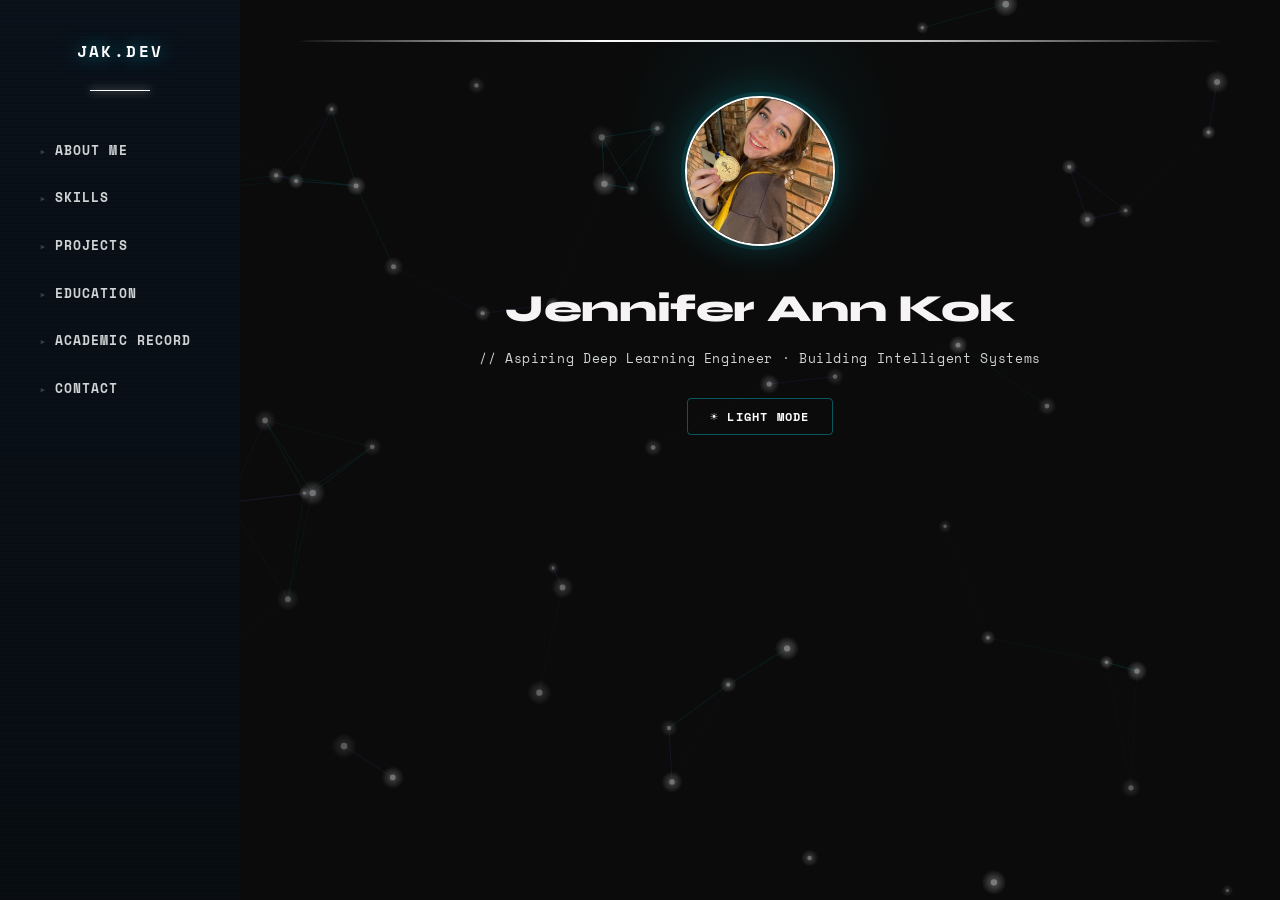
<file: index.html>
<!DOCTYPE html>
<html lang="en">
<head>
    <meta charset="UTF-8">
    <meta name="viewport" content="width=device-width, initial-scale=1.0">
    <title>Jennifer Ann Kok | Deep Learning Engineer Portfolio</title>
    <link rel="stylesheet" href="style.css">
    <style>
@media (max-width: 768px) {
  :root { --sidebar-w: 0px; }
  .layout { flex-direction: column; }
  .sidebar {
    position: fixed !important;
    top: 0; left: 0; right: 0;
    width: 100vw !important;
    height: 55px !important;
    flex-direction: row !important;
    align-items: center !important;
    padding: 0 0.8rem !important;
    border-right: none !important;
    border-bottom: 1px solid rgba(0,229,255,0.15) !important;
    overflow-x: auto !important;
    overflow-y: hidden !important;
  }
  .sidebar ul {
    flex-direction: row !important;
    flex-wrap: nowrap !important;
    gap: 5px !important;
  }
  .sidebar li {
    font-size: 0.6rem !important;
    padding: 5px 8px !important;
    white-space: nowrap !important;
  }
  .logo {
    margin-bottom: 0 !important;
    padding-bottom: 0 !important;
    border-bottom: none !important;
    margin-right: 0.8rem !important;
    font-size: 0.7rem !important;
    white-space: nowrap !important;
  }
  .content {
    margin-left: 0 !important;
    margin-top: 60px !important;
    max-width: 100% !important;
    padding: 1rem !important;
  }
}
</style>

</head>
<body>

<!-- Animated neural network background -->
<canvas id="neural-bg"></canvas>

<div class="layout">

    <!-- Sidebar -->
    <nav class="sidebar">
        <h2 class="logo">JAK.dev</h2>
        <ul>
            <li onclick="toggleSection('about')">About Me</li>
            <li onclick="toggleSection('skills')">Skills</li>
            <li onclick="toggleSection('projects')">Projects</li>
            <li onclick="toggleSection('education')">Education</li>
            <li onclick="toggleSection('academic-record')">Academic Record</li>
            <li onclick="toggleSection('contact')">Contact</li>
        </ul>
    </nav>

    <!-- Main Content -->
    <main class="content">

        <!-- Header -->
        <header>
            <img src="profile.png" alt="Profile Photo" class="profile-pic">
            <h1>Jennifer Ann Kok</h1>
            <p>// Aspiring Deep Learning Engineer · Building Intelligent Systems</p>
            <button id="mode-toggle">☀️ Light Mode</button>
        </header>

        <!-- About Me -->
        <section id="about">
            <h2>About Me</h2>
            <p>
                Born and raised on a farm in the Free State, I grew up with a deep curiosity about the world — one that has never stopped growing. I am a final year B.Sc. Data Science student at Eduvos, balancing a full-time on-campus degree with work every morning from 7:30am, and still maintaining an 83% average with distinction-level results across the majority of my modules. I believe that dedication matters more than circumstance, and my academic record reflects that.
            </p>
            <p>
                My faith as a Christian is the foundation of everything I do — it shapes my values, my compassion, and my drive to make a meaningful difference in the world. I thrive when I am busy. Idle time is not something I am comfortable with — I would rather be learning something, building something, or helping someone. Work is not a burden to me; it is where I come alive.
            </p>
            <p>
                My passions sit at the intersection of mathematics, neuroscience, and artificial intelligence. I am fascinated by the human brain — not just as a biological system, but as the ultimate blueprint for intelligent machines. My long-term goal is to become a deep learning engineer who understands the brain well enough to meaningfully replicate its intelligence in AI systems. I aim to pursue a neuroscience degree alongside my occupation as a Data Scientist to make that vision a reality.
            </p>
            <p>
                I am a lifelong learner in every sense — currently studying French, Dutch, and Russian, constantly working through courses beyond my degree, and always looking for the next challenge. I love animals deeply, and one day I hope to open a homeless shelter and give back to those who need it most. Family keeps me grounded: I have two little sisters and a brother who remind me every day why I work as hard as I do.
            </p>
            <p class="highlight">
                I do not just study data science — I live it, build with it, and push it further every single day.
            </p>
        </section>

        <!-- Skills -->
        <section id="skills">
            <h2>Technical Skills</h2>
            <div class="skills-icons">
                <div class="skill-icon" data-category="programming">🖥 Programming</div>
                <div class="skill-icon" data-category="data-science">📊 Data Science</div>
                <div class="skill-icon" data-category="ml">🤖 Machine Learning</div>
                <div class="skill-icon" data-category="computer">💻 Computer Literacy</div>
                <div class="skill-icon" data-category="tools">🛠 Tools & Systems</div>
                <div class="skill-icon" data-category="math">📐 Mathematics & Statistics</div>
            </div>
            <div class="skills-details">
                <div class="skills-category" id="programming">
                    <p>Python</p><p>R</p><p>SQL</p><p>C++</p><p>HTML</p><p>Bash</p>
                </div>
                <div class="skills-category" id="data-science">
                    <p>Pandas & NumPy</p><p>Data Cleaning</p><p>Feature Engineering</p><p>EDA</p><p>Data Visualization</p>
                </div>
                <div class="skills-category" id="ml">
                    <p>Scikit-Learn</p><p>Regression & Classification</p><p>Model Evaluation</p><p>Neural Networks</p><p>Basic Cognitive Neuroscience</p>
                </div>
                <div class="skills-category" id="computer">
                    <p>Microsoft Office Suite</p><p>Excel – Advanced Formulas, Pivot Tables</p><p>Command Prompt / Powershell</p>
                </div>
                <div class="skills-category" id="tools">
                    <p>Git & GitHub</p><p>Linux</p><p>VS Code / Jupyter Notebook / R Studio</p><p>Llama 2</p><p>Cisco Packet Tracer</p>
                </div>
                <div class="skills-category" id="math">
                    <p>Linear Algebra</p><p>Mathematical Modeling in Python</p><p>Calculus 1,2,3</p><p>Numerical Analysis</p><p>Statistical Inference</p><p>Quantitative Methods & Problem Solving</p><p>Quantum Mechanics Basics</p>
                </div>
            </div>
        </section>

        <!-- Projects -->
        <section id="projects">
            <h2>Projects</h2>
            <ul>
                <li>
                    <strong>Pay Calculator</strong> – A web-based tool to calculate my commission-based pay at work daily.
                    <a href="pay-calculator.html" class="calc-btn" target="_blank">Open Calculator</a>
                </li>
                <li>
                    <strong>Degree Predictor</strong> – AI model that predicts in which tertiary field a student would perform best based on high-school grades.
                </li>
            </ul>
        </section>

        <!-- Education -->
        <section id="education">
            <h2>Education</h2>
            <div class="edu-item">
                <h3>B.Sc. / Data Science</h3>
                <p>Eduvos | South Africa</p>
                <p>
                    Currently pursuing a Bachelor of Science in Data Science, focusing on applied Artificial Intelligence and Machine Learning.
                    Developed practical skills in Python, R, SQL, and data visualization while applying statistical and mathematical concepts to solve real-world problems.
                    Projects include predictive modeling, neural networks, and deep learning applications.
                </p>
            </div>
            <div class="edu-item">
                <h3>B.Sc. Actuarial & Financial Mathematics</h3>
                <p>University of Pretoria (Tuks) | Pretoria, South Africa | 2023</p>
                <p>
                    Admitted to one of South Africa's most competitive quantitative programs, I completed the first year with advanced coursework in probability, statistics, and financial mathematics.
                    This provided a strong analytical foundation. I then transitioned to Data Science to pursue my passion for Artificial Intelligence and Machine Learning.
                </p>
            </div>
        </section>

        <!-- Academic Record -->
        <section id="academic-record">
            <h2>Academic Record</h2>
            <p style="color:var(--text-muted); font-size:0.9rem; margin-bottom:1.2rem;">
                View my official academic record below or download the full PDF.
            </p>
            <iframe src="academicrecord.pdf" width="100%" height="600px" style="border:1px solid #1e2a3a; border-radius:8px;"></iframe>
            <a href="academicrecord.pdf" download class="download-btn">⬇ Download Academic Record</a>
        </section>

        <!-- Contact -->
        <section id="contact">
            <h2>Contact</h2>
            <p>Email: <a href="mailto:jk018885@gmail.com">jk018885@gmail.com</a></p>
            <p>GitHub: <a href="https://github.com/CodingBoo314159" target="_blank">github.com/CodingBoo314159</a></p>
            <p>LinkedIn: <a href="https://www.linkedin.com/in/jennifer-kok-933125264/" target="_blank">linkedin.com/in/jennifer-kok-933125264</a></p>
            <p>Cell: +27 768517303</p>
        </section>

    </main>
</div>

<script>
// ── Section toggle ──
function toggleSection(id) {
    const sections = document.querySelectorAll("main section");
    sections.forEach(section => {
        section.style.display = section.id === id ? 'block' : 'none';
    });
}

// ── Dark / Light mode toggle ──
const toggleButton = document.getElementById("mode-toggle");
toggleButton.addEventListener("click", () => {
    document.body.classList.toggle("dark-mode");
    toggleButton.textContent = document.body.classList.contains("dark-mode") ? "🌑 Neural Mode" : "☀️ Light Mode";
});
</script>

<script>
// ── Neural Network Canvas Animation ──
(function() {
    const canvas = document.getElementById('neural-bg');
    const ctx = canvas.getContext('2d');

    let W, H, animFrame;
    let nodes = [];

    const NODE_COUNT = 60;
    const CONNECTION_DIST = 160;

    // ── Mouse tracking ──
    let mouse = { x: null, y: null };
    window.addEventListener('mousemove', e => {
        mouse.x = e.clientX;
        mouse.y = e.clientY;
    });

    function resize() {
        // FIX: cancel animation before resizing to prevent mid-frame canvas wipe
        cancelAnimationFrame(animFrame);
        W = canvas.width  = window.innerWidth;
        H = canvas.height = window.innerHeight;
        // restart after resize
        animFrame = requestAnimationFrame(draw);
    }

    function randBetween(a, b) { return a + Math.random() * (b - a); }

    function initNodes() {
        nodes = Array.from({ length: NODE_COUNT }, () => ({
            x: Math.random() * W,
            y: Math.random() * H,
            vx: randBetween(-0.3, 0.3),
            vy: randBetween(-0.3, 0.3),
            r: randBetween(1.5, 3.5),
            pulseT: Math.random() * Math.PI * 2,
            pulseSpeed: randBetween(0.005, 0.018),
            type: Math.random() > 0.4 ? 'node' : 'synapse'
        }));
    }

    // Pulses travelling along edges
    const pulses = [];
    function spawnPulse() {
        if (pulses.length > 30) return;
        const a = nodes[Math.floor(Math.random() * nodes.length)];
        const b = nodes[Math.floor(Math.random() * nodes.length)];
        if (a === b) return;
        const dx = b.x - a.x, dy = b.y - a.y;
        if (Math.sqrt(dx * dx + dy * dy) < CONNECTION_DIST) {
            pulses.push({ a, b, t: 0, speed: randBetween(0.008, 0.022) });
        }
    }

    function draw() {
        // FIX: always use canvas.width/height, not W/H which may be stale
        ctx.clearRect(0, 0, canvas.width, canvas.height);

        // Move nodes
        nodes.forEach(n => {
            n.x += n.vx;
            n.y += n.vy;
            if (n.x < 0 || n.x > W) n.vx *= -1;
            if (n.y < 0 || n.y > H) n.vy *= -1;
            n.pulseT += n.pulseSpeed;

            // Cursor attraction
            if (mouse.x != null) {
                const dx = mouse.x - n.x;
                const dy = mouse.y - n.y;
                const dist = Math.sqrt(dx * dx + dy * dy);
                if (dist < 200) {
                    n.x += dx * 0.002;
                    n.y += dy * 0.002;
                }
            }
        });

        // Draw connections
        for (let i = 0; i < nodes.length; i++) {
            for (let j = i + 1; j < nodes.length; j++) {
                const a = nodes[i], b = nodes[j];
                const dx = b.x - a.x, dy = b.y - a.y;
                const dist = Math.sqrt(dx * dx + dy * dy);
                if (dist < CONNECTION_DIST) {
                    const alpha = (1 - dist / CONNECTION_DIST) * 0.6;
                    ctx.strokeStyle = a.type === 'node'
                        ? `rgba(0,229,255,${alpha})`
                        : `rgba(123,95,255,${alpha})`;
                    ctx.lineWidth = 0.6;
                    ctx.beginPath();
                    ctx.moveTo(a.x, a.y);
                    ctx.lineTo(b.x, b.y);
                    ctx.stroke();
                }
            }
        }

        // Draw cursor connections
        if (mouse.x != null) {
            nodes.forEach(n => {
                const dx = mouse.x - n.x;
                const dy = mouse.y - n.y;
                const dist = Math.sqrt(dx * dx + dy * dy);
                if (dist < 180) {
                    ctx.beginPath();
                    ctx.moveTo(n.x, n.y);
                    ctx.lineTo(mouse.x, mouse.y);
                    ctx.strokeStyle = `rgba(255,255,255,${(1 - dist / 180) * 0.5})`;
                    ctx.lineWidth = 0.8;
                    ctx.stroke();
                }
            });
        }

        // FIX: define pulseGlow locally so pulse drawing never uses undefined 'glow'
        for (let i = pulses.length - 1; i >= 0; i--) {
            const p = pulses[i];
            p.t += p.speed;
            if (p.t >= 1) { pulses.splice(i, 1); continue; }
            const px = p.a.x + (p.b.x - p.a.x) * p.t;
            const py = p.a.y + (p.b.y - p.a.y) * p.t;
            const pulseGlow = Math.sin(p.t * Math.PI); // fade in then out
            const grad = ctx.createRadialGradient(px, py, 0, px, py, 6);
            grad.addColorStop(0, `rgba(255,255,255,${0.25 + pulseGlow * 0.5})`);
            grad.addColorStop(1, `rgba(255,255,255,0)`);
            ctx.fillStyle = grad;
            ctx.beginPath();
            ctx.arc(px, py, 6, 0, Math.PI * 2);
            ctx.fill();
        }

        // Draw nodes
        nodes.forEach(n => {
            const glow = (Math.sin(n.pulseT) + 1) / 2;
            const baseColor = '255,255,255';
            // Outer glow
            const grad = ctx.createRadialGradient(n.x, n.y, 0, n.x, n.y, n.r * 4);
            grad.addColorStop(0, `rgba(${baseColor},${0.3 + glow * 0.4})`);
            grad.addColorStop(1, `rgba(${baseColor},0)`);
            ctx.fillStyle = grad;
            ctx.beginPath();
            ctx.arc(n.x, n.y, n.r * 4, 0, Math.PI * 2);
            ctx.fill();
            // Core dot
            ctx.fillStyle = `rgba(255,255,255,${0.6 + glow * 0.4})`;
            ctx.beginPath();
            ctx.arc(n.x, n.y, n.r, 0, Math.PI * 2);
            ctx.fill();
        });

        // Spawn pulses occasionally
        if (Math.random() < 0.04) spawnPulse();

        animFrame = requestAnimationFrame(draw);
    }

    // FIX: debounce resize so it doesn't fire 30 times while dragging window edge
    let resizeTimer;
    window.addEventListener('resize', () => {
        clearTimeout(resizeTimer);
        resizeTimer = setTimeout(resize, 100);
    });

    resize();
    initNodes();
    draw();
})();
</script>

<script src="script.js"></script>
</body>
</html>
<script src="script.js"></script>
</body>
</html>
</file>
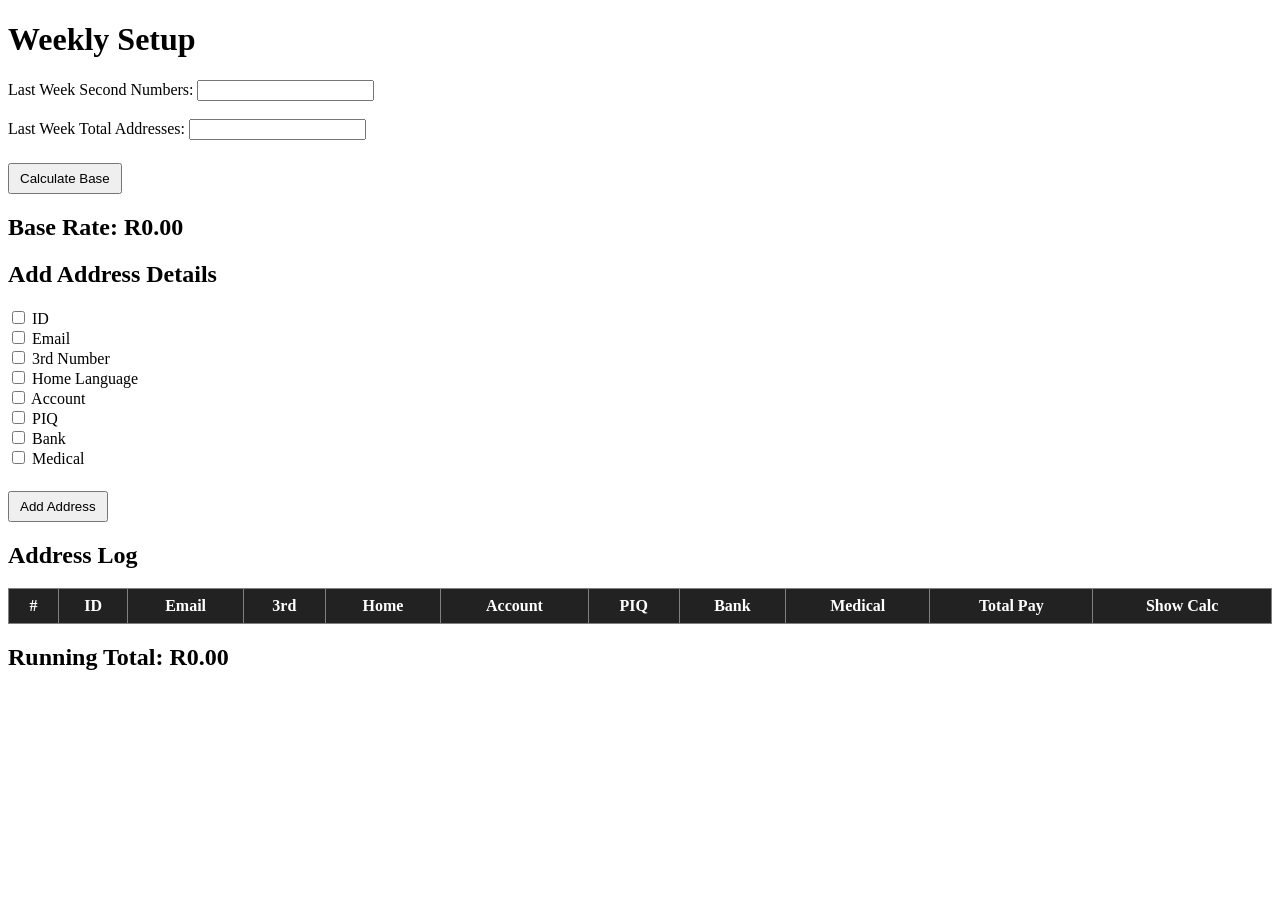
<file: pay-calculator.html>
<!DOCTYPE html>
<html>
<head>
    <meta charset="UTF-8">
    <title>Pay Calculator</title>
    <link rel="stylesheet" href="calculator.css".css">
</head>
<body>

<h1>Weekly Setup</h1>

<label>Last Week Second Numbers:
<input type="number" id="priorSecond">
</label><br><br>

<label>Last Week Total Addresses:
<input type="number" id="priorAddies">
</label><br><br>

<button onclick="calculateBase()">Calculate Base</button>

<h2>Base Rate: R<span id="baseRate">0.00</span></h2>

<h2>Add Address Details</h2>

<label><input type="checkbox" id="id"> ID</label><br>
<label><input type="checkbox" id="email"> Email</label><br>
<label><input type="checkbox" id="third"> 3rd Number</label><br>
<label><input type="checkbox" id="home"> Home Language</label><br>
<label><input type="checkbox" id="account"> Account</label><br>
<label><input type="checkbox" id="piq"> PIQ</label><br>
<label><input type="checkbox" id="bank"> Bank</label><br>
<label><input type="checkbox" id="medical"> Medical</label><br><br>

<button onclick="addAddress()">Add Address</button>

<h2>Address Log</h2>

<table border="1" id="addressTable">
    <thead>
        <tr>
            <th>#</th>
            <th>ID</th>
            <th>Email</th>
            <th>3rd</th>
            <th>Home</th>
            <th>Account</th>
            <th>PIQ</th>
            <th>Bank</th>
            <th>Medical</th>
            <th>Total Pay</th>
            <th>Show Calc</th>
        </tr>
    </thead>
    <tbody>
    </tbody>
</table>

<h2>Running Total: R<span id="runningTotal">0.00</span></h2>

<script src="calculator.js"></script>
</body>
</html>
</file>
<file: style.css>
/* ============================================
   Jennifer Ann Kok — Neural Network Theme
   Deep dark substrate · Synaptic glow · Bio-electric accents
   ============================================ */

@import url('https://fonts.googleapis.com/css2?family=Space+Mono:wght@400;700&family=Syne:wght@400;600;700;800&display=swap');

:root {
  --bg:           #0b0b0b;
  --bg2:          #170d0d;
  --surface:      #e5ff00;

  --node:         #fdfcfd;
  --node-glow:    rgba(0,229,255,0.18);
  --synapse:      #c5c5c6;
  --synapse-glow: rgba(123,95,255,0.15);
  --fire:         #ff87ad;
  --text:         #fafdff;
  --text-muted:   #d1d4d5;
  --text-dim:     #304050;
  --link:         #00e5ff;
  --radius-sm:    6px;
  --radius-md:    12px;
  --radius-lg:    20px;
  --sidebar-w:    240px;
}

*, *::before, *::after { box-sizing: border-box; margin: 0; padding: 0; }

body {
  font-family: 'Syne', sans-serif;
  background-color: var(--bg);
  color: var(--text);
  line-height: 1.65;
  font-size: 1rem;
  cursor: default;
}

/* ── Animated neural network canvas background ── */
#neural-bg {
  position: fixed;
  top: 0; left: 0;
  width: 100%; height: 100%;
  z-index: 0;
  pointer-events: none;
  opacity: 0.45;
}

/* ── Layout ── */
.layout {
  display: flex;
  position: relative;
  z-index: 1;
}

/* ── Sidebar ── */
.sidebar {
  width: var(--sidebar-w);
  height: 100vh;
  background: linear-gradient(180deg, #0a0f18 0%, #080b10 100%);
  border-right: 1px solid var(--card-border);
  padding: 2.4rem 1.4rem;
  position: fixed;
  top: 0; left: 0;
  display: flex;
  flex-direction: column;
  overflow-y: auto;
  z-index: 100;
}

/* Sidebar scanline effect */
.sidebar::before {
  content: '';
  position: absolute;
  inset: 0;
  background: repeating-linear-gradient(
    0deg,
    transparent,
    transparent 2px,
    rgba(0,229,255,0.013) 2px,
    rgba(0,229,255,0.013) 4px
  );
  pointer-events: none;
}

.logo {
  font-family: 'Space Mono', monospace;
  font-size: 1rem;
  font-weight: 700;
  text-align: center;
  margin-bottom: 2.4rem;
  color: var(--node);
  letter-spacing: 0.15em;
  text-transform: uppercase;
  padding-bottom: 1.6rem;
  border-bottom: 1px solid var(--card-border);
  text-shadow: 0 0 18px rgba(0,229,255,0.6);
  position: relative;
}

.logo::after {
  content: '';
  position: absolute;
  bottom: -1px; left: 50%;
  transform: translateX(-50%);
  width: 60px; height: 1px;
  background: var(--node);
  box-shadow: 0 0 8px var(--node);
}

.sidebar ul { list-style: none; padding: 0; display: flex; flex-direction: column; gap: 4px; }

.sidebar li {
  padding: 10px 16px;
  cursor: pointer;
  border-radius: var(--radius-sm);
  font-size: 0.82rem;
  font-weight: 600;
  letter-spacing: 0.08em;
  text-transform: uppercase;
  color: var(--text-muted);
  transition: all 0.2s;
  border: 1px solid transparent;
  position: relative;
  font-family: 'Space Mono', monospace;
}

.sidebar li::before {
  content: '▸';
  margin-right: 8px;
  font-size: 0.7rem;
  color: var(--text-dim);
  transition: color 0.2s;
}

.sidebar li:hover {
  color: var(--node);
  border-color: rgba(0,229,255,0.2);
  background: rgba(0,229,255,0.05);
  text-shadow: 0 0 12px rgba(0,229,255,0.4);
}
.sidebar li:hover::before { color: var(--node); }

/* ── Main Content ── */
.content {
  margin-left: var(--sidebar-w);
  padding: 2.5rem 3rem 5rem;
  width: 100%;
  max-width: calc(100% - var(--sidebar-w));
}

/* ── Header ── */
header {
  text-align: center;
  margin-bottom: 3rem;
  padding: 3.5rem 2rem 3rem;
  background: var(--card);
  border-radius: var(--radius-lg);
  border: 1px solid var(--card-border);
  position: relative;
  overflow: hidden;
}

/* Header top glow bar */
header::before {
  content: '';
  position: absolute;
  top: 0; left: 0; right: 0;
  height: 2px;
  background: linear-gradient(90deg, transparent, var(--node), var(--synapse), transparent);
  animation: scanline 3s ease-in-out infinite;
}

@keyframes scanline {
  0%,100% { opacity: 0.4; }
  50% { opacity: 1; }
}

/* Radial glow behind profile */
header::after {
  content: '';
  position: absolute;
  top: -60px; left: 50%;
  transform: translateX(-50%);
  width: 300px; height: 300px;
  background: radial-gradient(circle, rgba(0,229,255,0.07) 0%, transparent 70%);
  pointer-events: none;
}

.profile-pic {
  width: 150px;
  height: 150px;
  object-fit: cover;
  border-radius: 50%;
  border: 2px solid var(--node);
  box-shadow: 0 0 0 4px rgba(0,229,255,0.1), 0 0 40px rgba(0,229,255,0.2);
  margin-bottom: 1.4rem;
  position: relative;
  z-index: 1;
  animation: pulse-ring 4s ease-in-out infinite;
}

@keyframes pulse-ring {
  0%,100% { box-shadow: 0 0 0 4px rgba(0,229,255,0.1), 0 0 40px rgba(0,229,255,0.15); }
  50%      { box-shadow: 0 0 0 8px rgba(0,229,255,0.06), 0 0 60px rgba(0,229,255,0.25); }
}

header h1 {
  font-family: 'Syne', sans-serif;
  font-size: 2.4rem;
  font-weight: 800;
  color: #f7f4f6;
  margin-bottom: 0.5rem;
  letter-spacing: -0.01em;
  position: relative; z-index: 1;
}

header p {
  color: var(--text-muted);
  font-size: 0.95rem;
  font-weight: 400;
  margin-bottom: 1.8rem;
  font-family: 'Space Mono', monospace;
  font-size: 0.8rem;
  letter-spacing: 0.05em;
  position: relative; z-index: 1;
}

#mode-toggle {
  background: transparent;
  color: var(--node);
  border: 1px solid rgba(0,229,255,0.35);
  border-radius: 4px;
  padding: 8px 22px;
  font-family: 'Space Mono', monospace;
  font-size: 0.78rem;
  font-weight: 700;
  letter-spacing: 0.1em;
  cursor: pointer;
  transition: all 0.2s;
  text-transform: uppercase;
  position: relative; z-index: 1;
}
#mode-toggle:hover {
  background: rgba(0,229,255,0.08);
  box-shadow: 0 0 16px rgba(0,229,255,0.2);
}

/* ── Sections ── */
section {
  display: none;
  background: var(--card);
  padding: 2.2rem 2.4rem;
  margin-bottom: 1.5rem;
  border-radius: var(--radius-md);
  border: 1px solid var(--card-border);
  position: relative;
  overflow: hidden;
  animation: fadeUp 0.3s ease both;
}

@keyframes fadeUp {
  from { opacity: 0; transform: translateY(10px); }
  to   { opacity: 1; transform: translateY(0); }
}

/* Left accent bar on sections */
section::before {
  content: '';
  position: absolute;
  left: 0; top: 0; bottom: 0;
  width: 2px;
  background: linear-gradient(180deg, var(--node), var(--synapse));
  box-shadow: 0 0 12px rgba(0,229,255,0.4);
}

/* Section h2 — monospace label */
section > h2:first-child {
  font-family: 'Space Mono', monospace;
  font-size: 0.78rem;
  font-weight: 700;
  letter-spacing: 0.18em;
  text-transform: uppercase;
  color: var(--node);
  text-shadow: 0 0 12px rgba(0,229,255,0.5);
  margin-bottom: 1.8rem;
  padding-bottom: 0.8rem;
  border-bottom: 1px solid var(--card-border);
  display: flex;
  align-items: center;
  gap: 10px;
}
section > h2:first-child::before {
  content: '//';
  color: var(--text-dim);
  font-size: 0.9em;
}

/* ── Links ── */
a { color: var(--link); text-decoration: none; font-weight: 500; transition: text-shadow 0.2s; }
a:hover { text-shadow: 0 0 10px rgba(0,229,255,0.5); text-decoration: none; }

/* ── Download Button ── */
.download-btn {
  display: inline-block;
  padding: 10px 26px;
  background: transparent;
  color: var(--node);
  border: 1px solid var(--node);
  border-radius: 4px;
  text-decoration: none;
  font-family: 'Space Mono', monospace;
  font-weight: 700;
  font-size: 0.78rem;
  letter-spacing: 0.1em;
  text-transform: uppercase;
  transition: all 0.2s;
  margin-top: 1rem;
}
.download-btn:hover {
  background: rgba(0,229,255,0.08);
  box-shadow: 0 0 20px rgba(0,229,255,0.25);
  text-shadow: 0 0 8px rgba(0,229,255,0.6);
  color: var(--node);
  text-decoration: none;
}

/* ── About ── */
#about { max-width: 860px; }
#about p { line-height: 1.8; margin-bottom: 1.2rem; font-size: 0.97rem; color: var(--text); }
#about .highlight {
  font-weight: 600;
  font-size: 0.95rem;
  color: var(--fire);
  border-left: 2px solid var(--fire);
  padding: 0.8rem 1.2rem;
  margin-top: 1.5rem;
  background: rgba(0,255,200,0.04);
  border-radius: 0 var(--radius-sm) var(--radius-sm) 0;
  font-family: 'Space Mono', monospace;
  letter-spacing: 0.02em;
  text-shadow: 0 0 12px rgba(0,255,200,0.3);
}

/* ── Skills ── */
#skills { max-width: 1000px; }
.skills-icons { display: flex; flex-wrap: wrap; gap: 10px; margin-bottom: 20px; }

.skill-icon {
  cursor: pointer;
  padding: 8px 18px;
  border-radius: 4px;
  background: rgba(123,95,255,0.08);
  color: var(--synapse);
  font-weight: 700;
  font-size: 0.8rem;
  border: 1px solid rgba(247, 247, 250, 0.3);
  transition: all 0.2s;
  font-family: 'Space Mono', monospace;
  letter-spacing: 0.05em;
}
.skill-icon:hover {
  background: rgba(123,95,255,0.18);
  border-color: var(--synapse);
  box-shadow: 0 0 16px rgba(123,95,255,0.3);
  text-shadow: 0 0 8px rgba(241, 240, 245, 0.6);
  color: #fff;
}

.skills-details .skills-category {
  display: none;
  margin-top: 14px;
  padding: 1.4rem 1.6rem;
  background: rgba(0,0,0,0.3);
  border-radius: var(--radius-sm);
  border: 1px solid var(--card-border);
  border-left: 2px solid var(--synapse);
}
.skills-details .skills-category p {
  margin: 4px 0;
  font-size: 0.875rem;
  color: var(--text);
  padding: 5px 0;
  border-bottom: 1px solid rgba(255,255,255,0.04);
  font-family: 'Space Mono', monospace;
}
.skills-details .skills-category p:last-child { border-bottom: none; }
.skills-details .skills-category p::before {
  content: '→ ';
  color: var(--node);
  font-size: 0.75em;
}

/* ── Education ── */
.edu-item {
  margin-bottom: 1.6rem;
  padding: 1.4rem 1.6rem;
  background: rgba(0,0,0,0.25);
  border-radius: var(--radius-sm);
  border: 1px solid var(--card-border);
  border-top: 1px solid rgba(0,229,255,0.15);
  transition: border-color 0.2s;
}
.edu-item:hover { border-color: rgba(0,229,255,0.3); }
.edu-item:last-child { margin-bottom: 0; }
.edu-item h3 {
  font-family: 'Syne', sans-serif;
  font-size: 1rem;
  font-weight: 700;
  color: #fff;
  margin-bottom: 0.3rem;
}
.edu-item p:first-of-type {
  color: var(--node);
  font-weight: 600;
  font-size: 0.8rem;
  margin-bottom: 0.7rem;
  font-family: 'Space Mono', monospace;
  letter-spacing: 0.04em;
}
.edu-item p { font-size: 0.9rem; color: var(--text-muted); line-height: 1.65; }

/* ── Projects ── */
#projects ul { list-style: none; padding: 0; display: flex; flex-direction: column; gap: 14px; }
#projects li {
  padding: 1.2rem 1.4rem;
  background: rgba(0,0,0,0.25);
  border: 1px solid var(--card-border);
  border-radius: var(--radius-sm);
  font-size: 0.93rem;
  transition: border-color 0.2s, background 0.2s;
}
#projects li:hover {
  border-color: rgba(123,95,255,0.4);
  background: rgba(123,95,255,0.04);
}
#projects li strong { color: var(--fire); font-weight: 700; }

a.calc-btn {
  display: inline-block;
  background: transparent;
  color: var(--node);
  border: 1px solid rgba(0,229,255,0.4);
  padding: 4px 12px;
  border-radius: 4px;
  text-decoration: none;
  font-weight: 700;
  font-size: 0.75rem;
  margin-left: 10px;
  font-family: 'Space Mono', monospace;
  letter-spacing: 0.06em;
  transition: all 0.2s;
}
a.calc-btn:hover {
  background: rgba(0,229,255,0.08);
  box-shadow: 0 0 12px rgba(0,229,255,0.2);
  text-decoration: none;
  color: var(--node);
}

/* ── Contact ── */
#contact p { margin-bottom: 0.9rem; font-size: 0.93rem; font-family: 'Space Mono', monospace; font-size: 0.82rem; }

/* ── Light mode (inverted) ── */
body.dark-mode {
  /* "dark mode" toggle becomes a warm light mode as contrast option */
  --bg:           #f0ede8;
  --bg2:          #e8e4de;
  --surface:      #e0dbd4;
  --card:         #b5ad9a;
  --card-border:  #d0c8be;
  --node:         #8e7e5e;
  --node-glow:    rgba(26,107,122,0.12);
  --synapse:      #5a3fa0;
  --fire:         #f7faf9;
  --text:         #1a1a1a;
  --text-muted:   #5a5a5a;
  --text-dim:     #a0a0a0;
  --link:         #1a6b7a;
}

body.dark-mode .sidebar {
  background: linear-gradient(180deg, #d8d2c8 0%, #ccc6bc 100%);
  border-right-color: var(--card-border);
}
body.dark-mode .sidebar li { color: #6a6058; }
body.dark-mode .sidebar li:hover { color: var(--node); background: rgba(26,107,122,0.06); }
body.dark-mode #neural-bg { opacity: 0.08; }
body.dark-mode .logo {
  text-shadow: none;
}

body.dark-mode section::before {
  box-shadow: none;
  background: linear-gradient(180deg, var(--node), var(--synapse));
}

body.dark-mode .profile-pic {
  box-shadow: none;
  animation: none;
  border-color: var(--node);
}

body.dark-mode header::before {
  display: none;
}

body.dark-mode .skill-icon:hover {
  box-shadow: none;
  text-shadow: none;
}

body.dark-mode .download-btn:hover {
  box-shadow: none;
  text-shadow: none;
}

body.dark-mode a:hover {
  text-shadow: none;
}

body.dark-mode #mode-toggle:hover {
  box-shadow: none;
}
body.dark-mode section > h2:first-child {
  text-shadow: none;
}

body.dark-mode section::before {
  box-shadow: none;
}
body.dark-mode .skill-icon {
  color: #7a6a58;
  border-color: rgba(122, 106, 88, 0.4);
  background: rgba(122, 106, 88, 0.08);
}
body.dark-mode nav.sidebar li.active,
body.dark-mode nav.sidebar li:focus,
body.dark-mode nav.sidebar li:active {
  color: #4a3a2a !important;
  background: rgba(122, 106, 88, 0.15) !important;
  border-color: rgba(74, 58, 42, 0.4) !important;
  box-shadow: none !important;
  text-shadow: none !important;
}

body.dark-mode nav.sidebar li:hover {
  color: #4a3a2a !important;
  background: rgba(122, 106, 88, 0.12) !important;
  border-color: rgba(74, 58, 42, 0.3) !important;
  box-shadow: none !important;
  text-shadow: none !important;
}
body.dark-mode #mode-toggle {
  color: #4a3a2a;
  border-color: rgba(74, 58, 42, 0.4);
}

body.dark-mode #mode-toggle:hover {
  color: #4a3a2a;
  background: rgba(122, 106, 88, 0.15);
  border-color: rgba(74, 58, 42, 0.6);
  box-shadow: none;
}
body.dark-mode #about .highlight {
  color: #4a3a2a;
  border-left-color: #7a6a58;
  background: rgba(122, 106, 88, 0.1);
  text-shadow: none;
}
body.dark-mode .skill-icon:hover {
  color: #ffffff;
  border-color: rgba(74, 58, 42, 0.6);
  background: 7a6a58(122, 106, 88, 0.15);
  box-shadow: none;
  text-shadow: none;
}
body.dark-mode .edu-item p:first-of-type {
  color: #7a6a58;
}
@media (max-width: 768px) {
  :root {
    --sidebar-w: 0px;
  }
}
@media (max-width: 768px) {
  .layout {
    flex-direction: column !important;
  }

  .sidebar {
    position: fixed !important;
    top: 0 !important;
    left: 0 !important;
    right: 0 !important;
    bottom: auto !important;
    width: 100% !important;
    height: auto !important;
    max-height: 60px;
    flex-direction: row !important;
    align-items: center !important;
    padding: 0.5rem 0.8rem !important;
    z-index: 200 !important;
    border-right: none !important;
    border-bottom: 1px solid rgba(0,229,255,0.1) !important;
    overflow-x: auto !important;
    overflow-y: hidden !important;
  }

  .sidebar::before { display: none !important; }

  .logo {
    font-size: 0.75rem !important;
    margin-bottom: 0 !important;
    padding-bottom: 0 !important;
    border-bottom: none !important;
    margin-right: 0.8rem !important;
    white-space: nowrap !important;
    text-shadow: none !important;
  }

  .logo::after { display: none !important; }

  .sidebar ul {
    flex-direction: row !important;
    flex-wrap: nowrap !important;
    gap: 5px !important;
    overflow-x: auto !important;
  }

  .sidebar li {
    font-size: 0.62rem !important;
    padding: 5px 8px !important;
    white-space: nowrap !important;
    flex-shrink: 0 !important;
  }

  .content {
    margin-left: 0 !important;
    max-width: 100% !important;
    padding: 1rem !important;
    margin-top: 62px !important;
  }

  header {
    padding: 2rem 1rem 1.5rem !important;
  }

  header h1 { font-size: 1.6rem !important; }
  header p  { font-size: 0.72rem !important; }

  .profile-pic {
    width: 90px !important;
    height: 90px !important;
  }

  section { padding: 1.2rem 1rem !important; }

  .skills-icons { gap: 6px !important; }

  .skill-icon {
    font-size: 0.68rem !important;
    padding: 5px 10px !important;
  }

  #academic-record iframe { height: 350px !important; }
}
</file>
<file: calculator.css>
table {
    border-collapse: collapse;
    width: 100%;
    margin-top: 15px;
}

th, td {
    padding: 8px;
    text-align: center;
}

th {
    background-color: #222;
    color: white;
}

tr:nth-child(even) {
    background-color: #f2f2f2;
}

button {
    padding: 6px 10px;
    margin-top: 5px;
    cursor: pointer;
}
</file>
